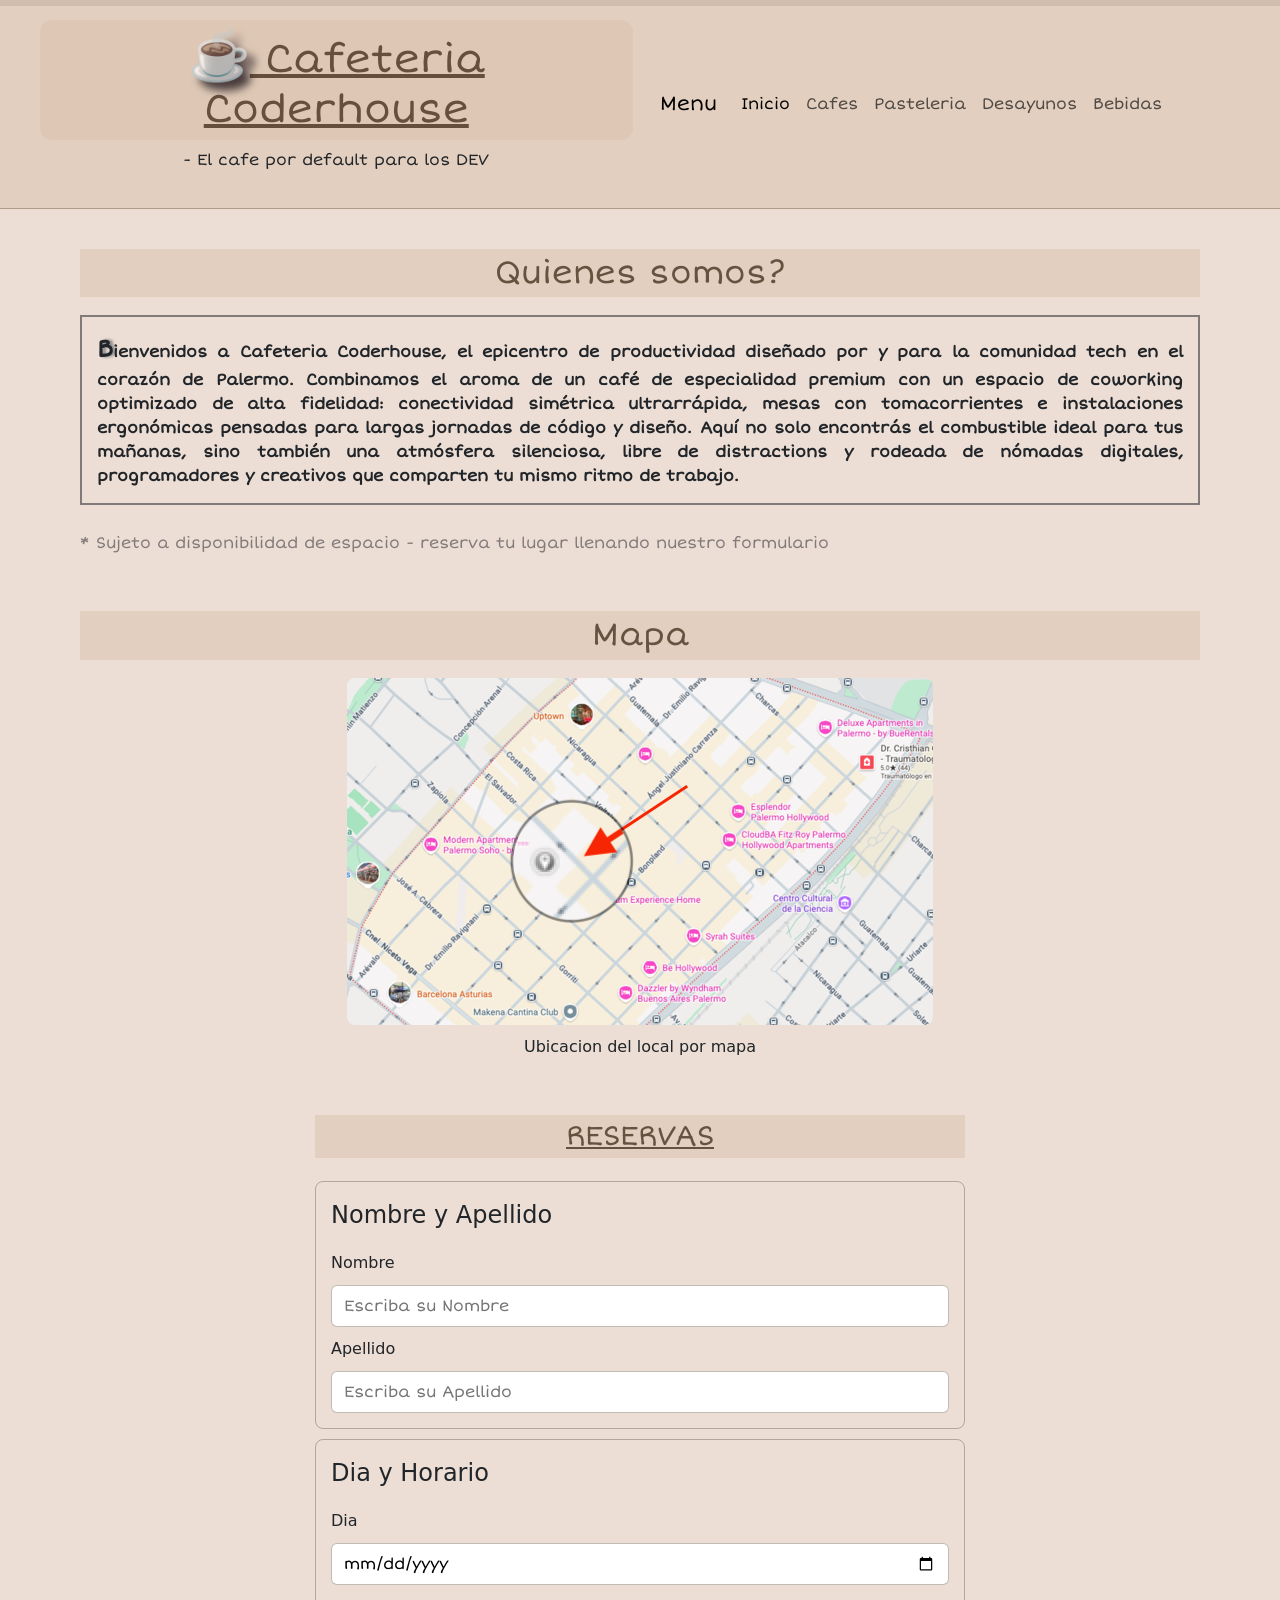
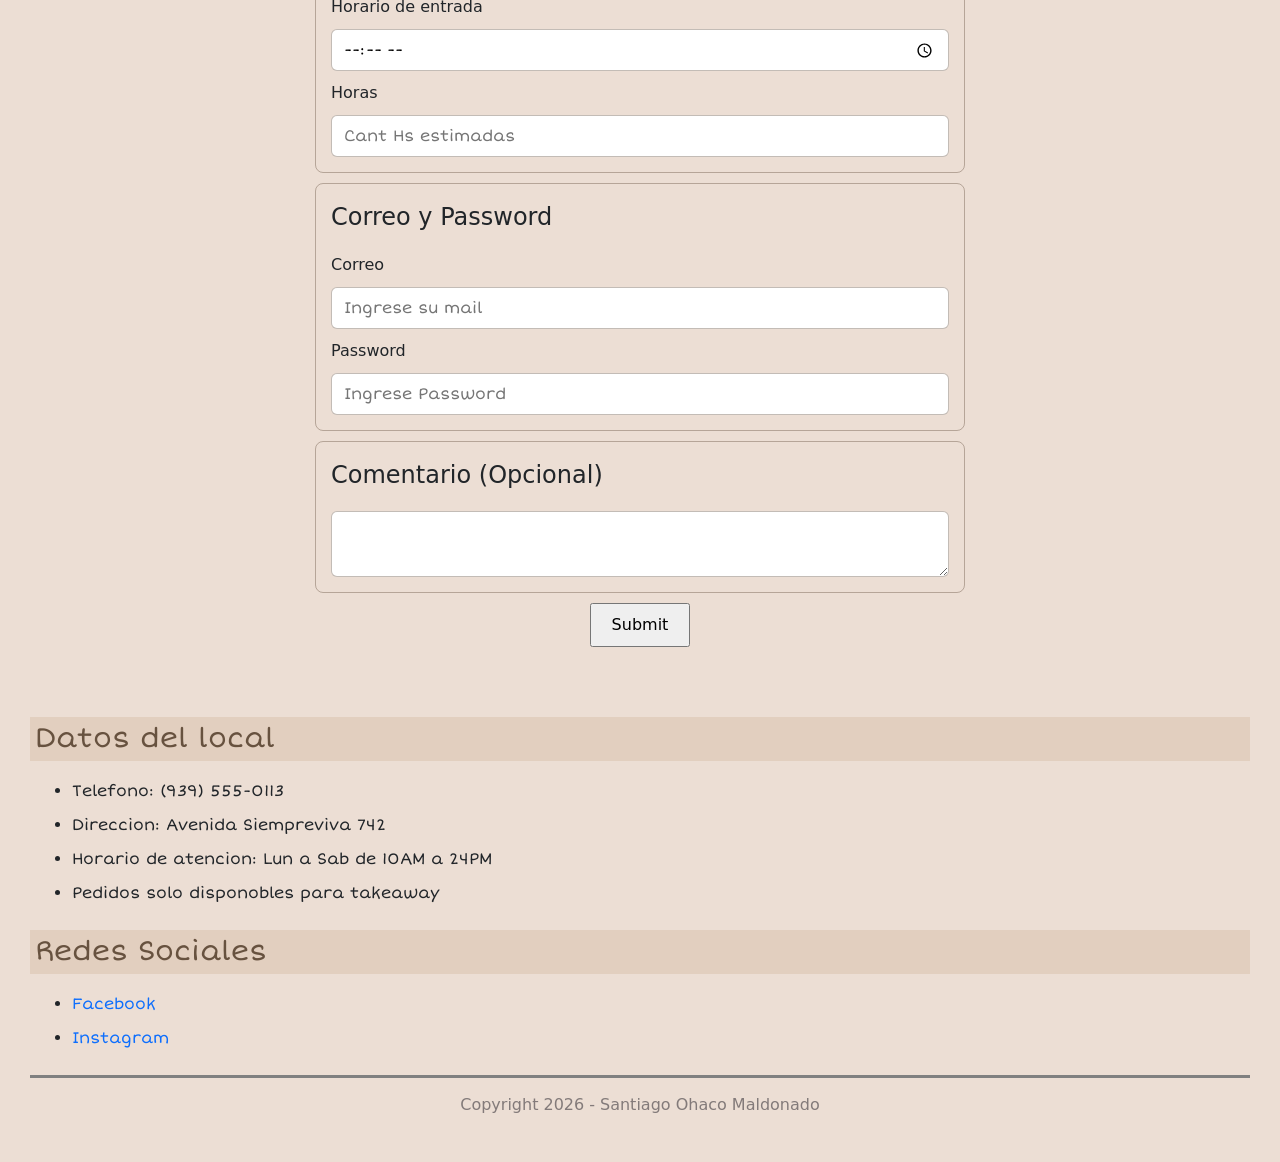
<file: index.html>
<!DOCTYPE html>
<html lang="es">

<head>
    <meta charset="UTF-8">
    <meta name="viewport" content="width=device-width, initial-scale=1.0">
    <meta name="description" content="Cafe de especialidad para clientes del mundo IT">
    <meta name="keywords" content="cafeteria, palermo, coworking, wifi, programadores, dev">
    <meta name="robots" content="index, follow">
    <meta name="author" content="Santiago Ohaco Maldonado">
    <meta name="geo.region" content="AR-C" />
    <meta name="geo.placename" content="Palermo, Buenos Aires" />
    <meta name="geo.position" content="-34.5883;-35.8341" />
    <meta name="ICBM" content="-34.5883, -35.8341" />
    <meta name="dcterms.rightsHolder" content="Cafeteria Coderhouse">
    <meta name="dcterms.date" content="2026">

    <title>Cafeteria para Programadores en Palermo | Café Coderhouse</title>
    <link rel="preconnect" href="https://fonts.googleapis.com">
    <link rel="preconnect" href="https://fonts.gstatic.com" crossorigin>
    <link href="https://fonts.googleapis.com/css2?family=Short+Stack&display=swap" rel="stylesheet">
    <link href="https://cdn.jsdelivr.net/npm/bootstrap@5.3.8/dist/css/bootstrap.min.css" rel="stylesheet"
        integrity="sha384-sRIl4kxILFvY47J16cr9ZwB07vP4J8+LH7qKQnuqkuIAvNWLzeN8tE5YBujZqJLB" crossorigin="anonymous">
    <link rel="stylesheet" href="https://cdnjs.cloudflare.com/ajax/libs/animate.css/4.1.1/animate.min.css" />
    <link rel="stylesheet" href="./styles/styles.css">
</head>

<body class="pagina-inicio">

    <div class="progress-bar-container">
        <div class="progress-bar"></div>
    </div>

    <header>
        <div class="tituloheader">
            <h1 class="animate__animated animate__rubberBand"> Cafeteria Coderhouse </h1>
            <p> - El cafe por default para los DEV </p>
        </div>
        <nav class="navbar navbar-expand-lg listadopaginas w-100 p-0">
            <div class="container-fluid">
                <a class="navbar-brand" href="#">Menu</a>
                <button class="navbar-toggler" type="button" data-bs-toggle="collapse"
                    data-bs-target="#navbarNavAltMarkup" aria-controls="navbarNavAltMarkup" aria-expanded="false"
                    aria-label="Toggle navigation">
                    <span class="navbar-toggler-icon"></span>
                </button>
                <div class="collapse navbar-collapse" id="navbarNavAltMarkup">
                    <div class="navbar-nav">
                        <a class="nav-link active" aria-current="page" href="#">Inicio</a>
                        <a class="nav-link" href="pages/cafes.html">Cafes</a>
                        <a class="nav-link" href="pages/pasteleria.html">Pasteleria</a>
                        <a class="nav-link" href="pages/desayunos-completos.html">Desayunos</a>
                        <a class="nav-link" href="pages/bebidas.html">Bebidas</a>
                    </div>
                </div>
            </div>
        </nav>
    </header>

    <main>
        <div class="quienessomos">
            <section>
                <h2>Quienes somos?</h2>
                <article>
                    <p>Bienvenidos a Cafeteria Coderhouse, el epicentro de productividad diseñado por y para la comunidad tech en el corazón de Palermo. Combinamos el aroma de un café de especialidad premium con un espacio de coworking optimizado de alta fidelidad: conectividad simétrica ultrarrápida, mesas con tomacorrientes e instalaciones ergonómicas pensadas para largas jornadas de código y diseño. Aquí no solo encontrás el combustible ideal para tus mañanas, sino también una atmósfera silenciosa, libre de distractions y rodeada de nómadas digitales, programadores y creativos que comparten tu mismo ritmo de trabajo.</p>
                </article>
                <p><span>* Sujeto a disponibilidad de espacio - reserva tu lugar llenando nuestro formulario</span></p>
            </section>
        </div>

        <div class="mapa">
            <section>
                <article>
                    <h2>Mapa</h2>
                    <figure>
                        <img src="image/mapa.png" alt="Mapa que muestra la ubicacion de nuestro local">
                        <figcaption>Ubicacion del local por mapa</figcaption>
                    </figure>
                </article>
            </section>
        </div>
        <div class="form">
            <section>
                <h3 class="reservas">RESERVAS</h3>
                <form>
                    <div style="width: 100% !important;">
                        <fieldset>
                            <legend>Nombre y Apellido</legend>
                            <label for="form_name">Nombre</label>
                            <input type="text" id="form_name" placeholder="Escriba su Nombre" required>
                            <label for="form_apellido">Apellido</label>
                            <input type="text" id="form_apellido" placeholder="Escriba su Apellido" required>
                        </fieldset>
                        <fieldset>
                            <legend>Dia y Horario</legend>
                            <label for="form_dia">Dia</label>
                            <input type="date" id="form_dia" required>
                            <label for="form_entrada">Horario de entrada</label>
                            <input type="time" id="form_entrada" required>
                            <label for="Form_horas">Horas</label>
                            <input type="number" id="Form_horas" placeholder="Cant Hs estimadas" required>
                        </fieldset>
                        <fieldset>
                            <legend>Correo y Password</legend>
                            <label for="form_correo">Correo</label>
                            <input type="email" id="form_correo" placeholder="Ingrese su mail" required>
                            <label for="form_password">Password</label>
                            <input type="password" id="form_password" placeholder="Ingrese Password" required>
                        </fieldset>
                        <fieldset>
                            <legend>Comentario (Opcional)</legend>
                            <textarea name="" id=""></textarea>
                        </fieldset>
                        <input type="submit">
                    </div>
                </form>
            </section>
        </div>
    </main>

    <footer>
        <div>

            <div class="contenedor-datoslocal">
                <h3>Datos del local</h3>
                <ul>
                    <li>Telefono: (939) 555-0113</li>
                    <li>Direccion: Avenida Siempreviva 742</li>
                    <li>Horario de atencion: Lun a Sab de 10AM a 24PM</li>
                    <li>Pedidos solo disponobles para takeaway</li>
                </ul>
            </div>
            <div class="contenedor-redessociales">
                <h3>Redes Sociales</h3>
                <ul>
                    <li><a href="https://www.facebook.com" target="_blank">Facebook</a></li>
                    <li><a href="https://www.instagram.com" target="_blank">Instagram</a></li>
                </ul>
            </div>
            <div class="copyright">
                <span>Copyright 2026</span>
                <span class="separador"> - </span>
                <span>Santiago Ohaco Maldonado</span>
            </div>
        </div>
    </footer>
    <script src="https://cdn.jsdelivr.net/npm/bootstrap@5.3.8/dist/js/bootstrap.bundle.min.js"
        integrity="sha384-FKyoEForCGlyvwx9Hj09JcYn3nv7wiPVlz7YYwJrWVcXK/BmnVDxM+D2scQbITxI"
        crossorigin="anonymous"></script>
</body>

</html>
</file>
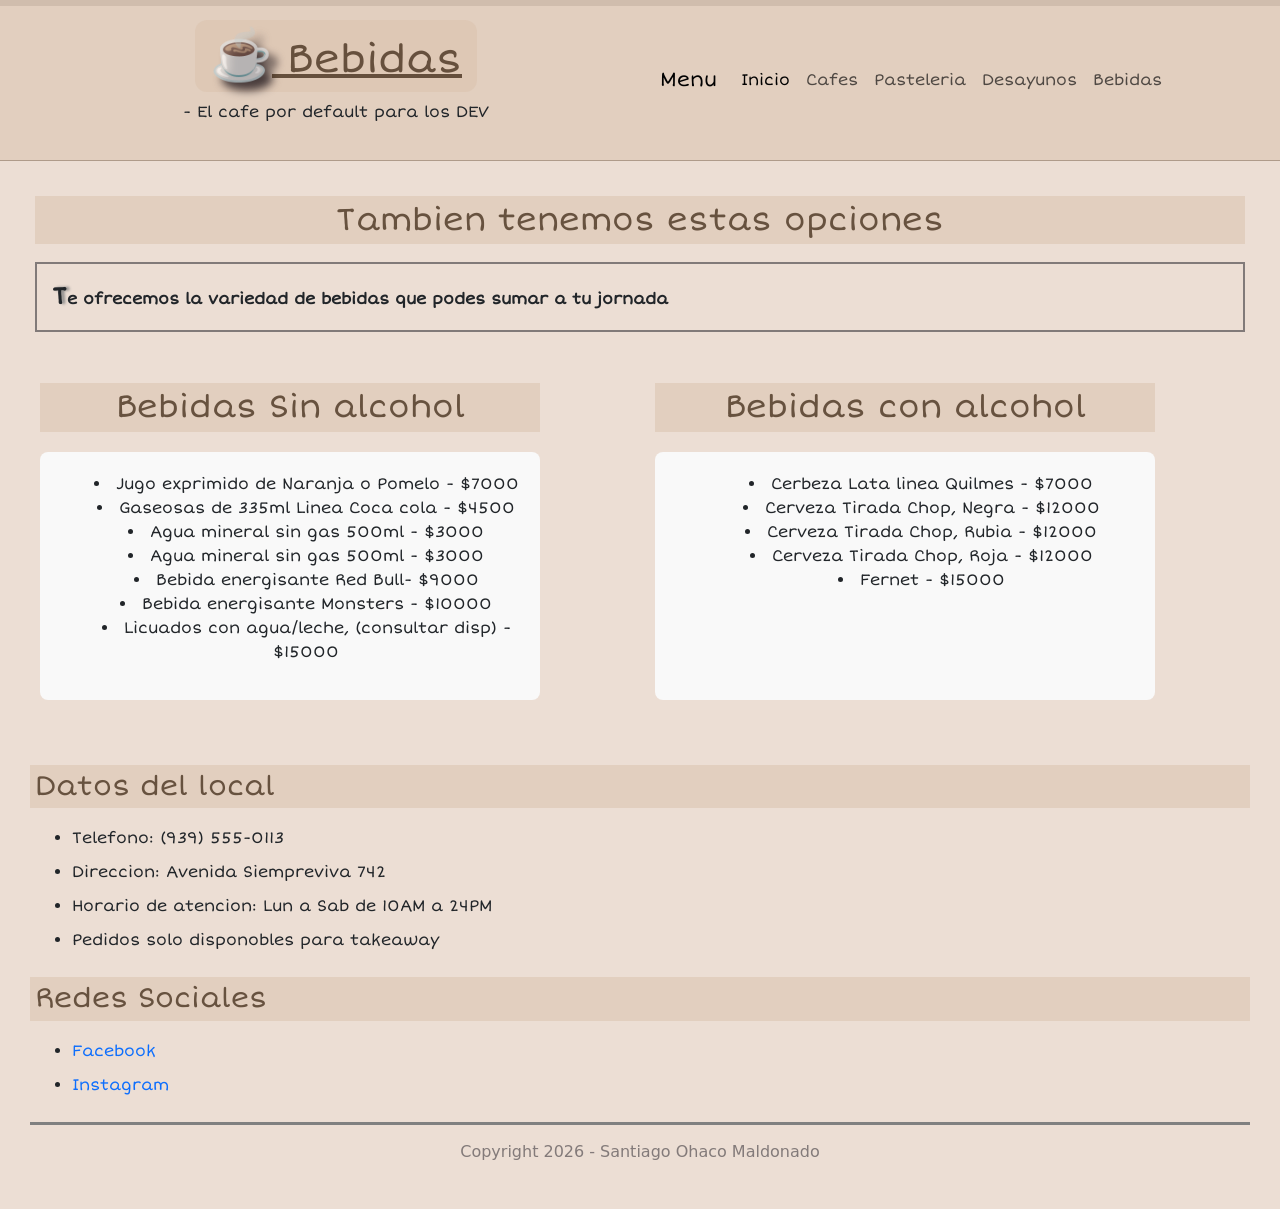
<file: pages/bebidas.html>
<!DOCTYPE html>
<html lang="es">

<head>
    <meta charset="UTF-8">
    <meta name="viewport" content="width=device-width, initial-scale=1.0">
    <meta name="description" content="Menu de las mejor variedad de Cafes que podes encontrar">
    <meta name="keywords" content="cafeteria, palermo, coworking, wifi, programadores, dev">
    <meta name="robots" content="index, follow">
    <meta name="author" content="Santiago Ohaco Maldonado">
    <meta name="geo.region" content="AR-C" />
    <meta name="geo.placename" content="Palermo, Buenos Aires" />
    <meta name="geo.position" content="-34.5883;-35.8341" />
    <meta name="ICBM" content="-34.5883, -35.8341" />
    <meta name="dcterms.rightsHolder" content="Cafeteria Coderhouse">
    <meta name="dcterms.date" content="2026">

    <title>Mas bebidas para Programadores en Palermo | Café Coderhouse</title>
    <link rel="preconnect" href="https://fonts.googleapis.com">
    <link rel="preconnect" href="https://fonts.gstatic.com" crossorigin>
    <link href="https://fonts.googleapis.com/css2?family=Short+Stack&display=swap" rel="stylesheet">
    <link href="https://cdn.jsdelivr.net/npm/bootstrap@5.3.8/dist/css/bootstrap.min.css" rel="stylesheet"
        integrity="sha384-sRIl4kxILFvY47J16cr9ZwB07vP4J8+LH7qKQnuqkuIAvNWLzeN8tE5YBujZqJLB" crossorigin="anonymous">
    <link rel="stylesheet" href="https://cdnjs.cloudflare.com/ajax/libs/animate.css/4.1.1/animate.min.css" />
    <link rel="stylesheet" href="../styles/styles.css">
</head>

<body>
    <div class="progress-bar-container">
        <div class="progress-bar"></div>
    </div>
    <header>
        <div class="tituloheader">
            <h1 class="animate__animated animate__rubberBand"> Bebidas </h1>
            <p> - El cafe por default para los DEV </p>
        </div>
        <nav class="navbar navbar-expand-lg listadopaginas w-100 p-0">
            <div class="container-fluid">
                <a class="navbar-brand" href="#">Menu</a>
                <button class="navbar-toggler" type="button" data-bs-toggle="collapse"
                    data-bs-target="#navbarNavAltMarkup" aria-controls="navbarNavAltMarkup" aria-expanded="false"
                    aria-label="Toggle navigation">
                    <span class="navbar-toggler-icon"></span>
                </button>
                <div class="collapse navbar-collapse" id="navbarNavAltMarkup">
                    <div class="navbar-nav">
                        <a class="nav-link active" aria-current="page" href="../index.html">Inicio</a>
                        <a class="nav-link" href="cafes.html">Cafes</a>
                        <a class="nav-link" href="pasteleria.html">Pasteleria</a>
                        <a class="nav-link" href="desayunos-completos.html">Desayunos</a>
                        <a class="nav-link" href="#">Bebidas</a>
                    </div>
                </div>
            </div>
        </nav>

    </header>

    <main>
        <div class="quienessomos">
            <section>
                <H2>Tambien tenemos estas opciones</H2>
                <article>
                    <p>Te ofrecemos la variedad de bebidas que podes sumar a tu jornada</p>
                </article>
            </section>
        </div>

        <div class="bebidas-grid d-flex flex-wrap align-items-stretch justify-content-center gap-4">
            <div class="bebidas d-flex flex-column" style="flex: 1; min-width: 300px; max-width: 500px;">
                <h2>Bebidas Sin alcohol</h2>
                <section class="d-flex flex-column flex-grow-1 p-0">
                    <article class="flex-grow-1 d-flex flex-column">
                        <ul class="descripcion-bebidas flex-grow-1">
                            <li>Jugo exprimido de Naranja o Pomelo - $7000</li>
                            <li>Gaseosas de 335ml Linea Coca cola - $4500</li>
                            <li>Agua mineral sin gas 500ml - $3000</li>
                            <li>Agua mineral sin gas 500ml - $3000</li>
                            <li>Bebida energisante Red Bull- $9000</li>
                            <li>Bebida energisante Monsters - $10000</li>
                            <li>Licuados con agua/leche, (consultar disp) - $15000</li>
                        </ul>
                    </article>
                </section>
            </div>

            <div class="bebidas d-flex flex-column" style="flex: 1; min-width: 300px; max-width: 500px;">
                <h2>Bebidas con alcohol</h2>
                <section class="d-flex flex-column flex-grow-1 p-0">
                    <article class="flex-grow-1 d-flex flex-column">
                        <ul class="descripcion-bebidas flex-grow-1">
                            <li>Cerbeza Lata linea Quilmes - $7000</li>
                            <li>Cerveza Tirada Chop, Negra - $12000</li>
                            <li>Cerveza Tirada Chop, Rubia - $12000</li>
                            <li>Cerveza Tirada Chop, Roja - $12000</li>
                            <li>Fernet - $15000</li>
                        </ul>
                    </article>
                </section>
            </div>

        </div>

    </main>

    <footer>
        <div>
            <div class="contenedor-datoslocal">
                <h3>Datos del local</h3>
                <ul>
                    <li>Telefono: (939) 555-0113</li>
                    <li>Direccion: Avenida Siempreviva 742</li>
                    <li>Horario de atencion: Lun a Sab de 10AM a 24PM</li>
                    <li>Pedidos solo disponobles para takeaway</li>
                </ul>
            </div>
            <div class="contenedor-redessociales">
                <h3>Redes Sociales</h3>
                <ul>
                    <li><a href="https://www.facebook.com" target="_blank">Facebook</a></li>
                    <li><a href="https://www.instagram.com" target="_blank">Instagram</a></li>
                </ul>
            </div>
            <div class="copyright">
                <span>Copyright 2026</span>
                <span class="separador"> - </span>
                <span>Santiago Ohaco Maldonado</span>
            </div>
        </div>
    </footer>

    <script src="https://cdn.jsdelivr.net/npm/bootstrap@5.3.8/dist/js/bootstrap.bundle.min.js"
        integrity="sha384-FKyoEForCGlyvwx9Hj09JcYn3nv7wiPVlz7YYwJrWVcXK/BmnVDxM+D2scQbITxI"
        crossorigin="anonymous"></script>
</body>

</html>
</file>
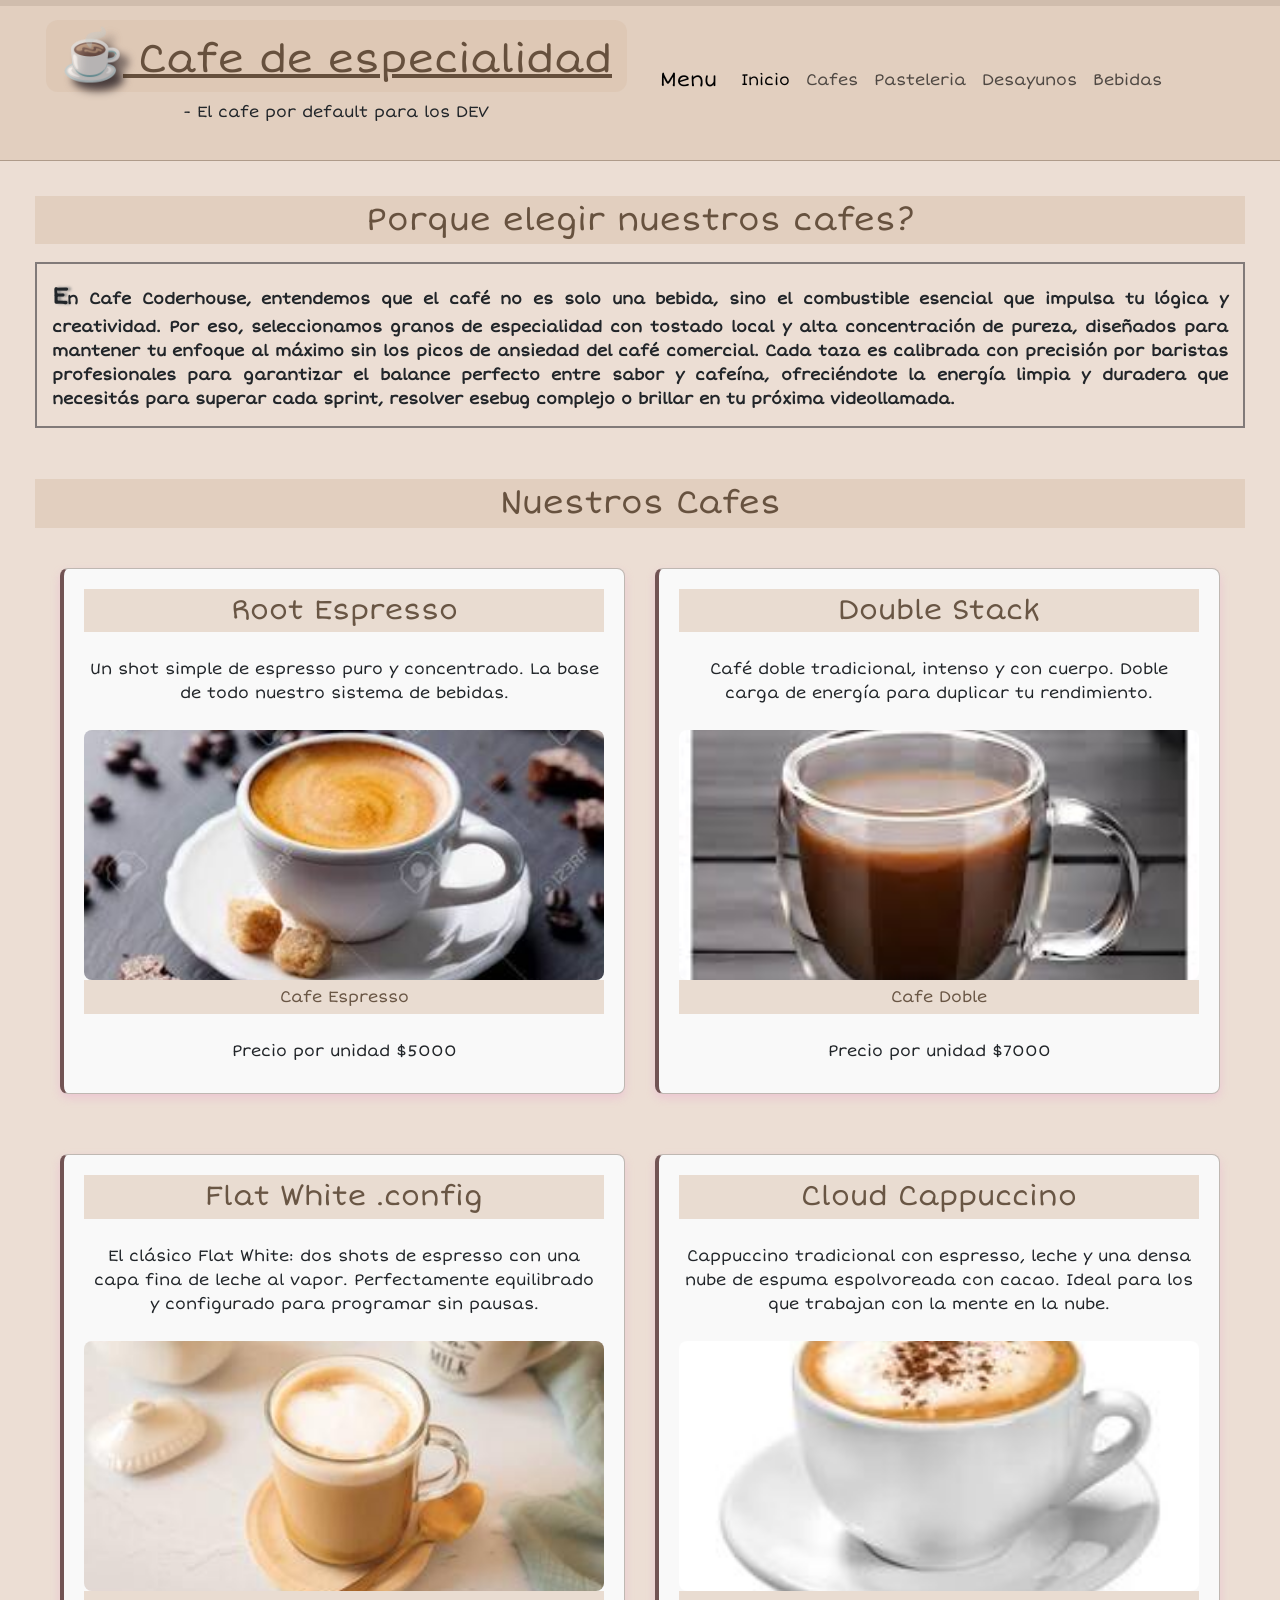
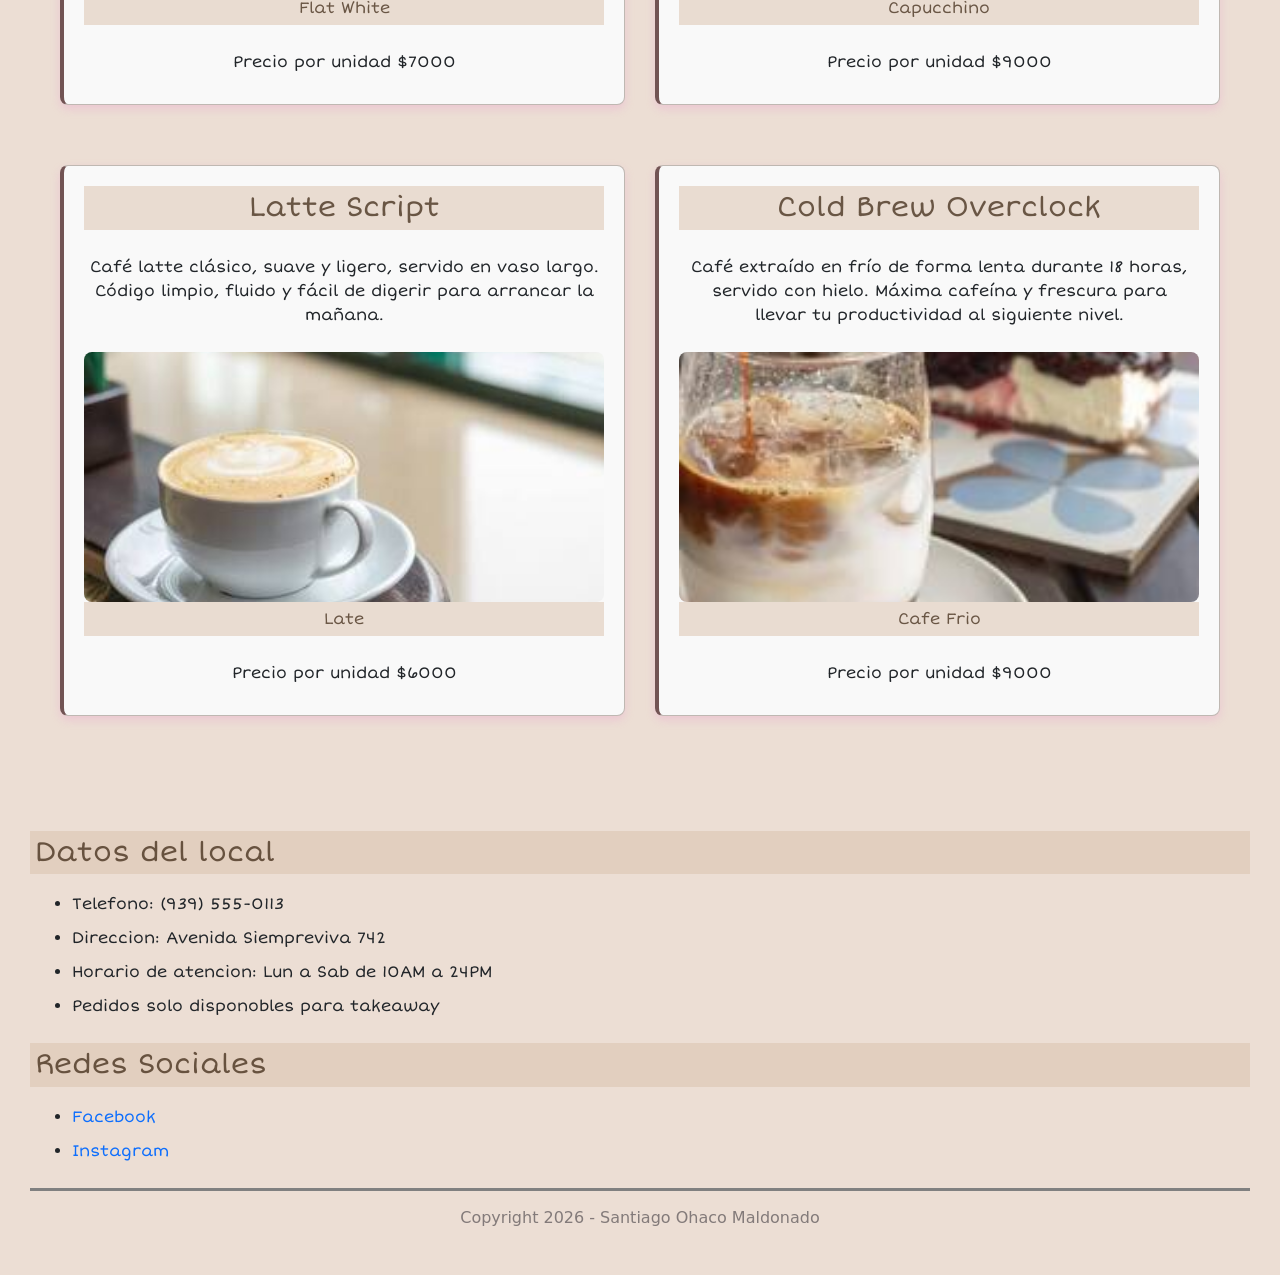
<file: pages/cafes.html>
<!DOCTYPE html>
<html lang="es">

<head>
    <meta charset="UTF-8">
    <meta name="viewport" content="width=device-width, initial-scale=1.0">
    <meta name="description" content="Menu de las mejor variedad de Cafes que podes encontrar">
    <meta name="keywords" content="cafeteria, palermo, coworking, wifi, programadores, dev">
    <meta name="robots" content="index, follow">
    <meta name="author" content="Santiago Ohaco Maldonado">
    <meta name="geo.region" content="AR-C" />
    <meta name="geo.placename" content="Palermo, Buenos Aires" />
    <meta name="geo.position" content="-34.5883;-35.8341" />
    <meta name="ICBM" content="-34.5883, -35.8341" />
    <meta name="dcterms.rightsHolder" content="Cafeteria Coderhouse">
    <meta name="dcterms.date" content="2026">

    <title>Cafés de Especialidad para Programadores en Palermo | Café Coderhouse</title>
    <link rel="preconnect" href="https://fonts.googleapis.com">
    <link rel="preconnect" href="https://fonts.gstatic.com" crossorigin>
    <link href="https://fonts.googleapis.com/css2?family=Short+Stack&display=swap" rel="stylesheet">
    <link href="https://cdn.jsdelivr.net/npm/bootstrap@5.3.8/dist/css/bootstrap.min.css" rel="stylesheet"
        integrity="sha384-sRIl4kxILFvY47J16cr9ZwB07vP4J8+LH7qKQnuqkuIAvNWLzeN8tE5YBujZqJLB" crossorigin="anonymous">
    <link rel="stylesheet" href="https://cdnjs.cloudflare.com/ajax/libs/animate.css/4.1.1/animate.min.css" />
    <link rel="stylesheet" href="../styles/styles.css">
</head>

<body class="pagina-catalogo">
    <div class="progress-bar-container">
        <div class="progress-bar"></div>
    </div>
    <header>
        <div class="tituloheader">
            <h1 class="animate__animated animate__rubberBand"> Cafe de especialidad </h1>
            <p> - El cafe por default para los DEV </p>
        </div>
        <nav class="navbar navbar-expand-lg listadopaginas w-100 p-0">
            <div class="container-fluid">
                <a class="navbar-brand" href="#">Menu</a>
                <button class="navbar-toggler" type="button" data-bs-toggle="collapse"
                    data-bs-target="#navbarNavAltMarkup" aria-controls="navbarNavAltMarkup" aria-expanded="false"
                    aria-label="Toggle navigation">
                    <span class="navbar-toggler-icon"></span>
                </button>
                <div class="collapse navbar-collapse" id="navbarNavAltMarkup">
                    <div class="navbar-nav">
                        <a class="nav-link active" aria-current="page" href="../index.html">Inicio</a>
                        <a class="nav-link" href="#">Cafes</a>
                        <a class="nav-link" href="pasteleria.html">Pasteleria</a>
                        <a class="nav-link" href="desayunos-completos.html">Desayunos</a>
                        <a class="nav-link" href="bebidas.html">Bebidas</a>
                    </div>
                </div>
            </div>
        </nav>
    </header>

    <main>
        <div class="quienessomos">
            <section>
                <h2>Porque elegir nuestros cafes?</h2>
                <article>
                    <p>En Cafe Coderhouse, entendemos que el café no es solo una bebida, sino el combustible esencial
                        que
                        impulsa tu lógica y creatividad. Por eso, seleccionamos granos de especialidad con tostado local
                        y
                        alta concentración de pureza, diseñados para mantener tu enfoque al máximo sin los picos de
                        ansiedad
                        del café comercial. Cada taza es calibrada con precisión por baristas profesionales para
                        garantizar
                        el balance perfecto entre sabor y cafeína, ofreciéndote la energía limpia y duradera que
                        necesitás
                        para superar cada sprint, resolver esebug complejo o brillar en tu próxima videollamada.</p>
                </article>
            </section>
        </div>
        <div class="cafes">
            <h2>Nuestros Cafes</h2>
            <section>
                <article class="card-producto">
                    <h3>Root Espresso</h3>
                    <p class="descripcion-cafes">Un shot simple de espresso puro y concentrado. La base de todo nuestro
                        sistema de bebidas.</p>
                    <figure>
                        <img src="../image/expresso.jpeg" alt="Foto de un cafe Espresso">
                        <figcaption class="product">Cafe Espresso</figcaption>
                    </figure>
                    <p>Precio por unidad $5000</p>
                </article>
                <article class="card-producto">
                    <h3>Double Stack</h3>
                    <p class="descripcion-cafes">Café doble tradicional, intenso y con cuerpo. Doble carga de energía
                        para duplicar tu rendimiento.</p>
                    <figure>
                        <img src="../image/cafedoble.jpeg" alt="Foto de un cafe doble tradional">
                        <figcaption class="product">Cafe Doble</figcaption>
                    </figure>
                    <p>Precio por unidad $7000</p>
                </article>
                <article class="card-producto">
                    <h3>Flat White .config</h3>
                    <p class="descripcion-cafes">El clásico Flat White: dos shots de espresso con una capa fina de leche
                        al vapor. Perfectamente equilibrado y configurado para programar sin pausas.</p>
                    <figure>
                        <img src="../image/flatwhite.jpeg" alt="Foto de un cafe con leche, con mas leche que cafe">
                        <figcaption class="product">Flat White</figcaption>
                    </figure>
                    <p>Precio por unidad $7000</p>
                </article>
                <article class="card-producto">
                    <h3>Cloud Cappuccino</h3>
                    <p class="descripcion-cafes">Cappuccino tradicional con espresso, leche y una densa nube de espuma
                        espolvoreada con cacao. Ideal para los que trabajan con la mente en la nube.</p>
                    <figure>
                        <img src="../image/cappuchino.jpeg" alt="Foto de un cafe capucchino">
                        <figcaption class="product">Capucchino</figcaption>
                    </figure>
                    <p>Precio por unidad $9000</p>
                </article>
                <article class="card-producto">
                    <h3>Latte Script</h3>
                    <p class="descripcion-cafes">Café latte clásico, suave y ligero, servido en vaso largo. Código
                        limpio, fluido y fácil de digerir para arrancar la mañana.</p>
                    <Figure>
                        <img src="../image/late.jpeg" alt="Foto de un cafe con leche comun">
                        <figcaption class="product">Late</figcaption>
                    </Figure>
                    <p>Precio por unidad $6000</p>
                </article>
                <article class="card-producto">
                    <h3>Cold Brew Overclock</h3>
                    <p class="descripcion-cafes">Café extraído en frío de forma lenta durante 18 horas, servido con
                        hielo. Máxima cafeína y frescura para llevar tu productividad al siguiente nivel.</p>
                    <figure>
                        <img src="../image/cafefrio.jpeg" alt="Foto de un cafe frio">
                        <figcaption class="product">Cafe Frio</figcaption>
                    </figure>
                    <p>Precio por unidad $9000</p>
                </article>
            </section>
        </div>
    </main>
    <footer>
        <div>
            <div class="contenedor-datoslocal">
                <h3>Datos del local</h3>
                <ul>
                    <li>Telefono: (939) 555-0113</li>
                    <li>Direccion: Avenida Siempreviva 742</li>
                    <li>Horario de atencion: Lun a Sab de 10AM a 24PM</li>
                    <li>Pedidos solo disponobles para takeaway</li>
                </ul>
            </div>
            <div class="contenedor-redessociales">
                <h3>Redes Sociales</h3>
                <ul>
                    <li><a href="https://www.facebook.com" target="_blank">Facebook</a></li>
                    <li><a href="https://www.instagram.com" target="_blank">Instagram</a></li>
                </ul>
            </div>
            <div class="copyright">
                <span>Copyright 2026</span>
                <span class="separador"> - </span>
                <span>Santiago Ohaco Maldonado</span>
            </div>
        </div>
    </footer>
    <script src="https://cdn.jsdelivr.net/npm/bootstrap@5.3.8/dist/js/bootstrap.bundle.min.js"
        integrity="sha384-FKyoEForCGlyvwx9Hj09JcYn3nv7wiPVlz7YYwJrWVcXK/BmnVDxM+D2scQbITxI"
        crossorigin="anonymous"></script>
</body>

</html>
</file>
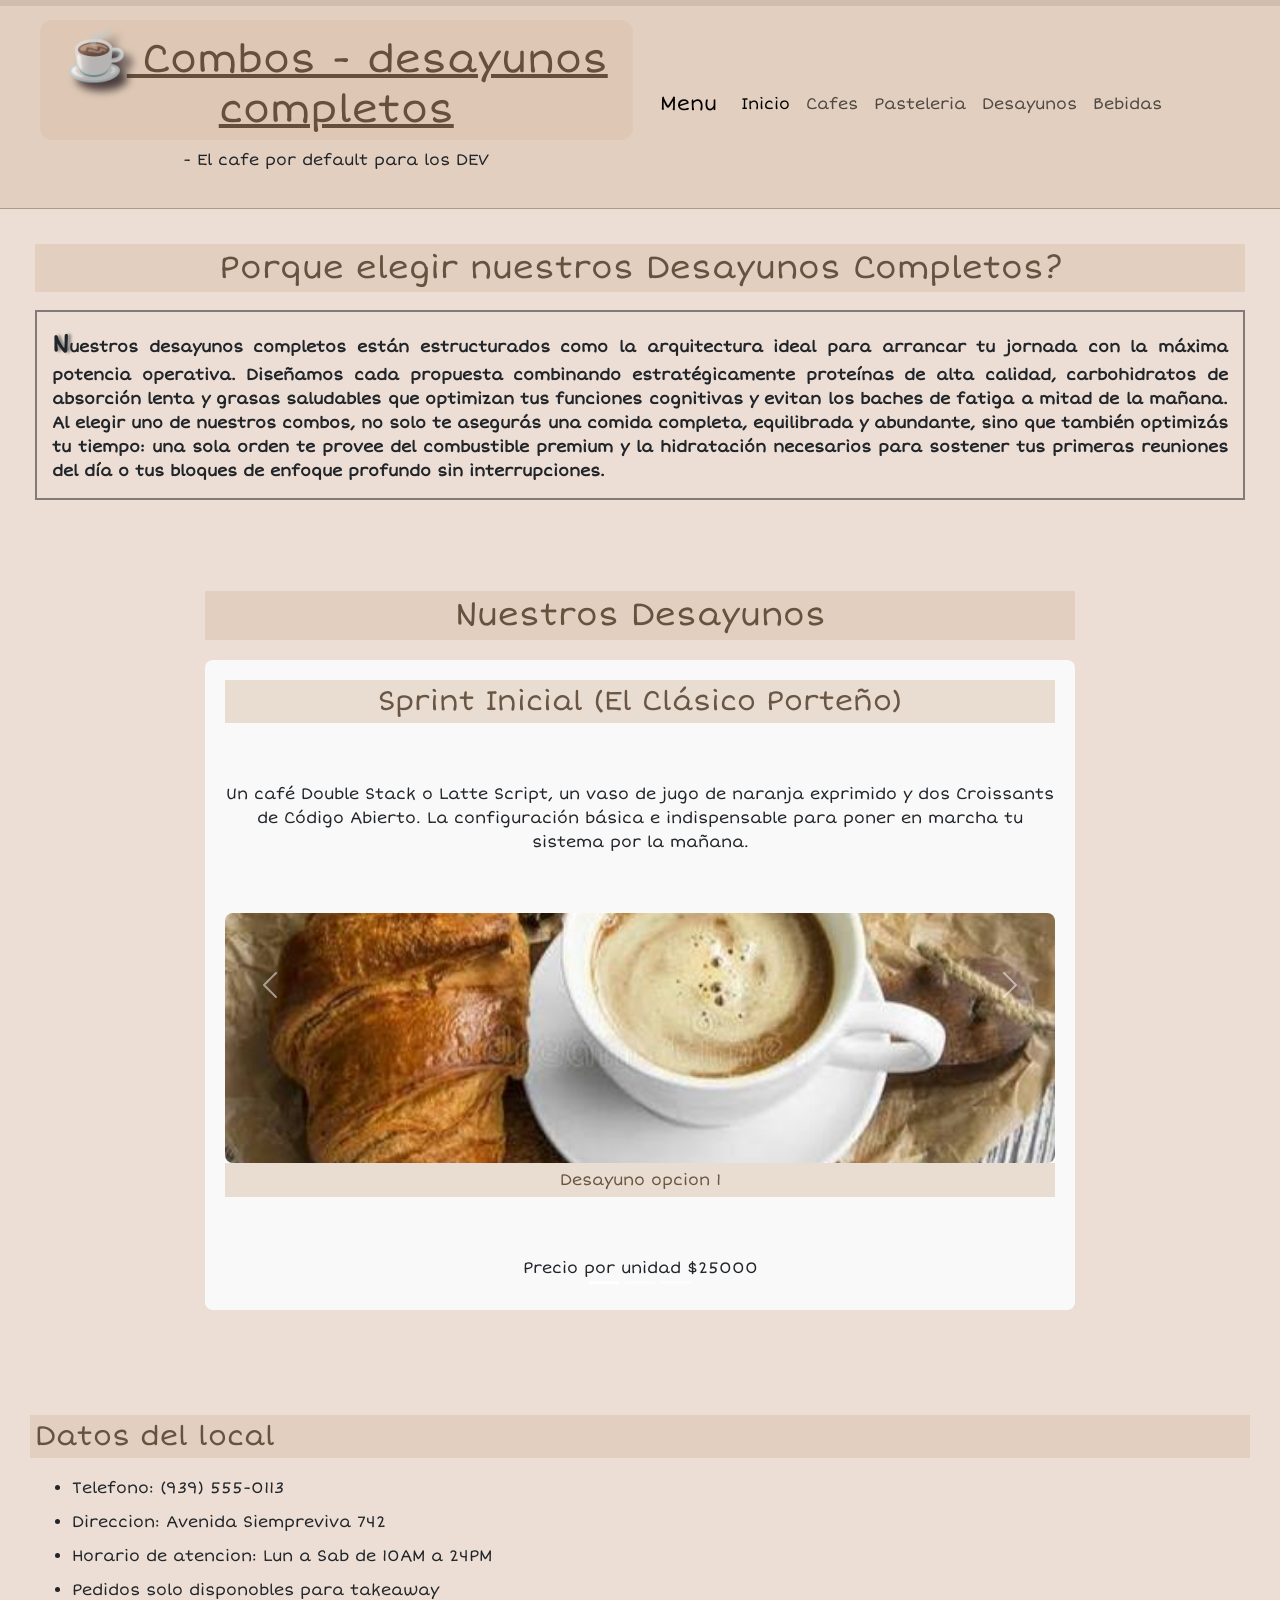
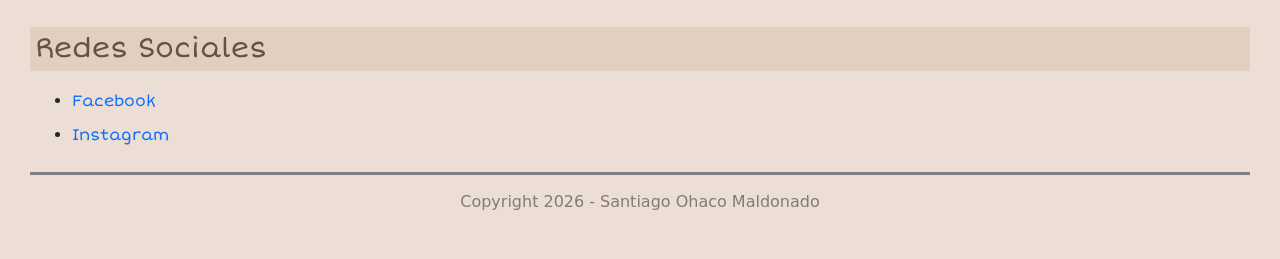
<file: pages/desayunos-completos.html>
<!DOCTYPE html>
<html lang="es">

<head>
    <meta charset="UTF-8">
    <meta name="viewport" content="width=device-width, initial-scale=1.0">
    <meta name="description" content="Menu de las mejor variedad de Cafes que podes encontrar">
    <meta name="keywords" content="cafeteria, palermo, coworking, wifi, programadores, dev">
    <meta name="robots" content="index, follow">
    <meta name="author" content="Santiago Ohaco Maldonado">
    <meta name="geo.region" content="AR-C" />
    <meta name="geo.placename" content="Palermo, Buenos Aires" />
    <meta name="geo.position" content="-34.5883;-35.8341" />
    <meta name="ICBM" content="-34.5883, -35.8341" />
    <meta name="dcterms.rightsHolder" content="Cafeteria Coderhouse">
    <meta name="dcterms.date" content="2026">

    <title>Desayunos para Programadores en Palermo | Café Coderhouse</title>
    <link rel="preconnect" href="https://fonts.googleapis.com">
    <link rel="preconnect" href="https://fonts.gstatic.com" crossorigin>
    <link href="https://fonts.googleapis.com/css2?family=Short+Stack&display=swap" rel="stylesheet">
    <link href="https://cdn.jsdelivr.net/npm/bootstrap@5.3.8/dist/css/bootstrap.min.css" rel="stylesheet"
        integrity="sha384-sRIl4kxILFvY47J16cr9ZwB07vP4J8+LH7qKQnuqkuIAvNWLzeN8tE5YBujZqJLB" crossorigin="anonymous">
    <link rel="stylesheet" href="https://cdnjs.cloudflare.com/ajax/libs/animate.css/4.1.1/animate.min.css" />
    <link rel="stylesheet" href="../styles/styles.css">
</head>

<body>
    <div class="progress-bar-container">
        <div class="progress-bar"></div>
    </div>
    <header>
        <div class="tituloheader">
            <h1 class="animate__animated animate__rubberBand"> Combos - desayunos completos </h1>
            <p> - El cafe por default para los DEV </p>
        </div>
        <nav class="navbar navbar-expand-lg listadopaginas w-100 p-0">
            <div class="container-fluid">
                <a class="navbar-brand" href="#">Menu</a>
                <button class="navbar-toggler" type="button" data-bs-toggle="collapse"
                    data-bs-target="#navbarNavAltMarkup" aria-controls="navbarNavAltMarkup" aria-expanded="false"
                    aria-label="Toggle navigation">
                    <span class="navbar-toggler-icon"></span>
                </button>
                <div class="collapse navbar-collapse" id="navbarNavAltMarkup">
                    <div class="navbar-nav">
                        <a class="nav-link active" aria-current="page" href="../index.html">Inicio</a>
                        <a class="nav-link" href="cafes.html">Cafes</a>
                        <a class="nav-link" href="pasteleria.html">Pasteleria</a>
                        <a class="nav-link" href="#">Desayunos</a>
                        <a class="nav-link" href="bebidas.html">Bebidas</a>
                    </div>
                </div>
            </div>
        </nav>
    </header>

    <main>
        <div class="quienessomos">
            <section>
                <h2>Porque elegir nuestros Desayunos Completos?</h2>
                <article>
                    <p>Nuestros desayunos completos están estructurados como la arquitectura ideal para arrancar tu
                        jornada
                        con la máxima potencia operativa. Diseñamos cada propuesta combinando estratégicamente proteínas
                        de
                        alta calidad, carbohidratos de absorción lenta y grasas saludables que optimizan tus funciones
                        cognitivas y evitan los baches de fatiga a mitad de la mañana. Al elegir uno de nuestros combos,
                        no
                        solo te asegurás una comida completa, equilibrada y abundante, sino que también optimizás tu
                        tiempo:
                        una sola orden te provee del combustible premium y la hidratación necesarios para sostener tus
                        primeras reuniones del día o tus bloques de enfoque profundo sin interrupciones.</p>
                </article>
            </section>
        </div>

        <div class="desayunos-carousel-container">
            <h2>Nuestros Desayunos</h2>
            <div id="carouselExampleIndicators" class="carousel slide">
                <div class="carousel-indicators">
                    <button type="button" data-bs-target="#carouselExampleIndicators" data-bs-slide-to="0"
                        class="active" aria-current="true" aria-label="Slide 1"></button>
                    <button type="button" data-bs-target="#carouselExampleIndicators" data-bs-slide-to="1"
                        aria-label="Slide 2"></button>
                    <button type="button" data-bs-target="#carouselExampleIndicators" data-bs-slide-to="2"
                        aria-label="Slide 3"></button>
                </div>
                <div class="carousel-inner">
                    <div class="carousel-item active">
                        <article>
                            <h3>Sprint Inicial (El Clásico Porteño)</h3>
                            <p class="descripcion-desayunos">Un café Double Stack o Latte Script, un vaso de jugo de
                                naranja exprimido y dos Croissants de Código Abierto. La configuración básica e
                                indispensable para poner en marcha tu sistema por la mañana.</p>
                            <figure>
                                <img src="../image/desayuno1.jpeg" alt="Desayuno opcion 1">
                                <figcaption class="product">Desayuno opcion 1 </figcaption>
                            </figure>
                            <p>Precio por unidad $25000</p>
                        </article>
                    </div>
                    <div class="carousel-item">
                        <article>
                            <h3>Combo Full-Stack (El Más Completo)</h3>
                            <p class="descripcion-desayunos">Un café Flat White.config, un Avocado Toast.env con huevo
                                poche, un bowl pequeño de yogur natural con granola y frutas de estación, más un shot de
                                jugo verde antioxidante. El ecosistema completo de nutrientes para programadores que
                                enfrentan jornadas intensas de desarrollo.</p>
                            <figure>
                                <img src="../image/desayuno2.jpeg" alt="Desayuno opcion 2e">
                                <figcaption class="product">Desayuno opcion 2</figcaption>
                            </figure>
                            <p>Precio por unidad $30000</p>
                        </article>
                    </div>
                    <div class="carousel-item">
                        <article>
                            <h3>Overclock Boost (Para Largas Jornadas)</h3>
                            <p class="descripcion-desayunos">Un Cold Brew Overclock, un sándwich de jamón crudo, rúcula
                                y queso brie en pan de masa madre, acompañado de un Debug Brownie. Una descarga de
                                cafeína y calorías de alta calidad para hackear el cansancio cuando se acerca la hora de
                                entrega (deadline).</p>
                            <figure>
                                <img src="../image/desayuno3.jpeg" alt="Desayuno opcion 3">
                                <figcaption class="product">Desayuno opcion 3</figcaption>
                            </figure>
                            <p>Precio por unidad $35000</p>
                        </article>
                    </div>
                </div>
                <button class="carousel-control-prev" type="button" data-bs-target="#carouselExampleIndicators"
                    data-bs-slide="prev">
                    <span class="carousel-control-prev-icon" aria-hidden="true"></span>
                    <span class="visually-hidden">Previous</span>
                </button>
                <button class="carousel-control-next" type="button" data-bs-target="#carouselExampleIndicators"
                    data-bs-slide="next">
                    <span class="carousel-control-next-icon" aria-hidden="true"></span>
                    <span class="visually-hidden">Next</span>
                </button>
            </div>
        </div>

    </main>

    <footer>
        <div>
            <div class="contenedor-datoslocal">
                <h3>Datos del local</h3>
                <ul>
                    <li>Telefono: (939) 555-0113</li>
                    <li>Direccion: Avenida Siempreviva 742</li>
                    <li>Horario de atencion: Lun a Sab de 10AM a 24PM</li>
                    <li>Pedidos solo disponobles para takeaway</li>
                </ul>
            </div>
            <div class="contenedor-redessociales">
                <h3>Redes Sociales</h3>
                <ul>
                    <li><a href="https://www.facebook.com" target="_blank">Facebook</a></li>
                    <li><a href="https://www.instagram.com" target="_blank">Instagram</a></li>
                </ul>
            </div>
            <div class="copyright">
                <span>Copyright 2026</span>
                <span class="separador"> - </span>
                <span>Santiago Ohaco Maldonado</span>
            </div>
        </div>
    </footer>
    <script src="https://cdn.jsdelivr.net/npm/bootstrap@5.3.8/dist/js/bootstrap.bundle.min.js"
        integrity="sha384-FKyoEForCGlyvwx9Hj09JcYn3nv7wiPVlz7YYwJrWVcXK/BmnVDxM+D2scQbITxI"
        crossorigin="anonymous"></script>
</body>

</html>
</file>
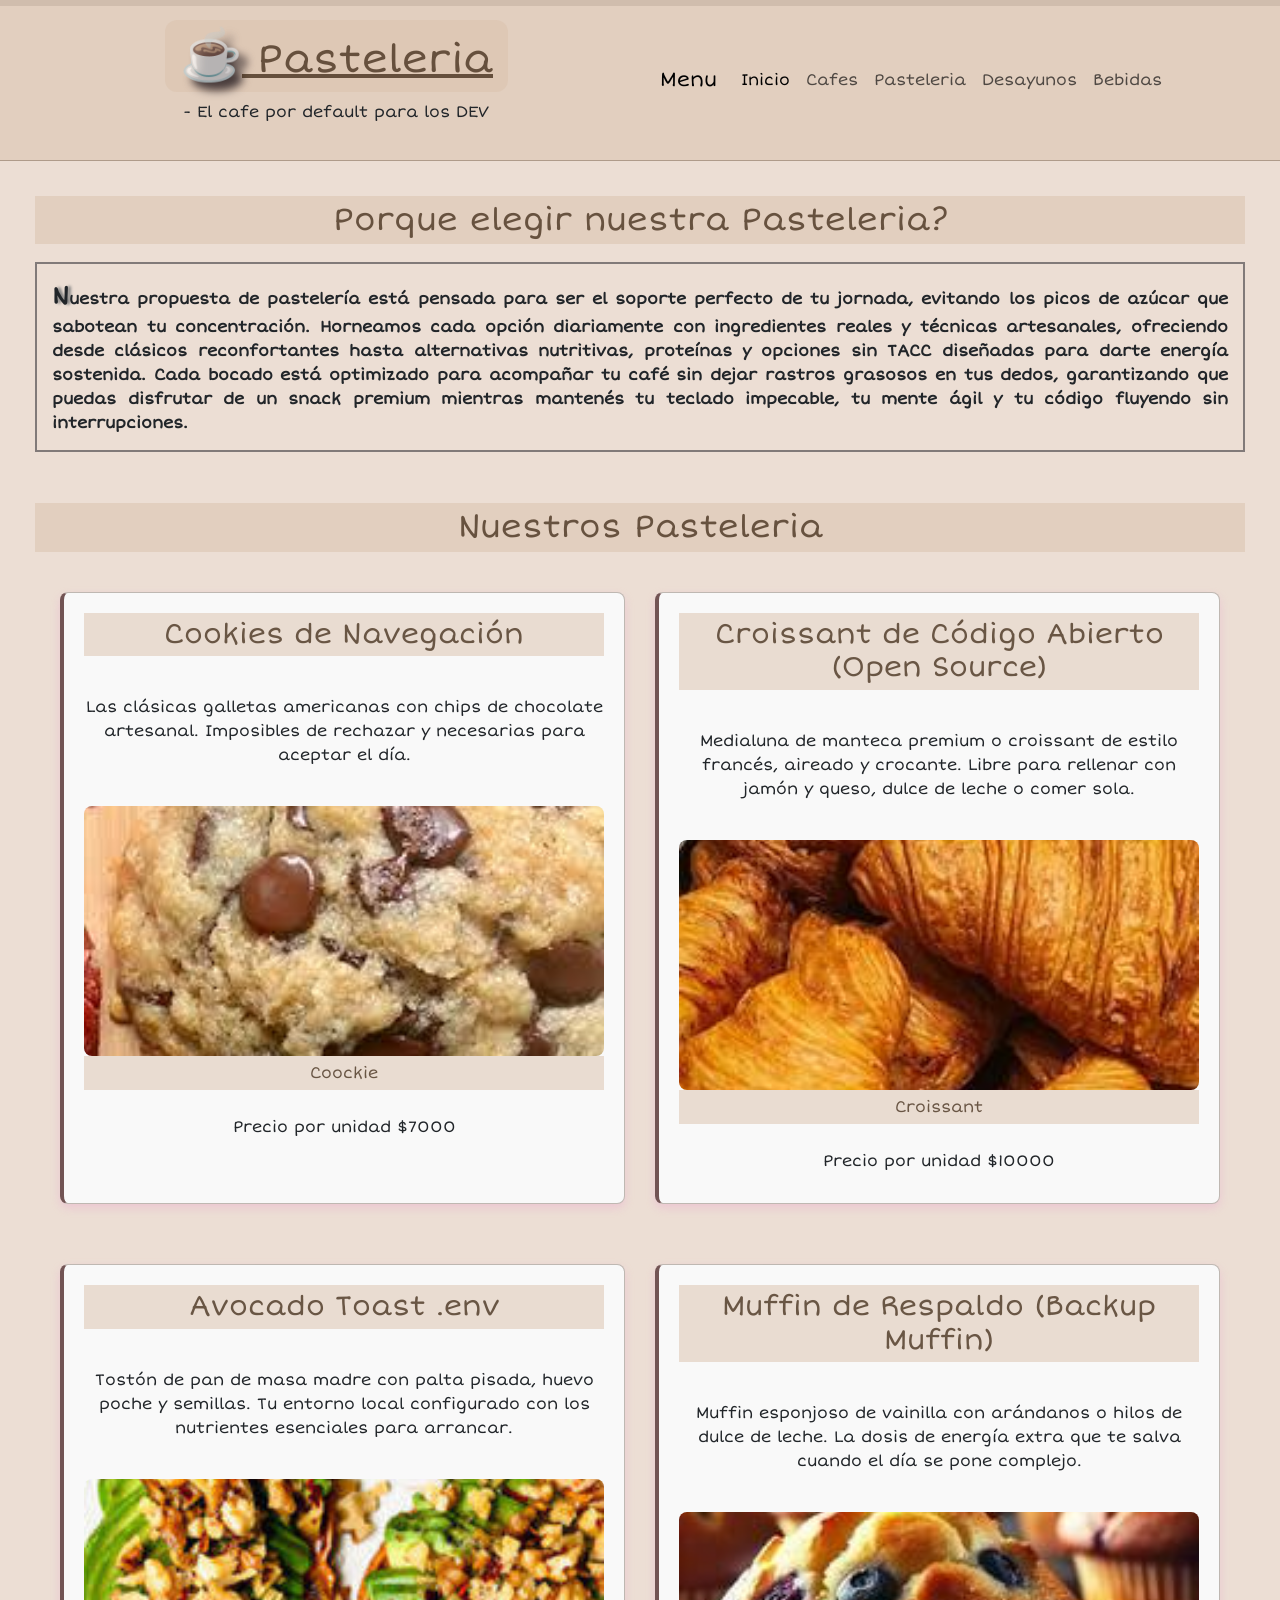
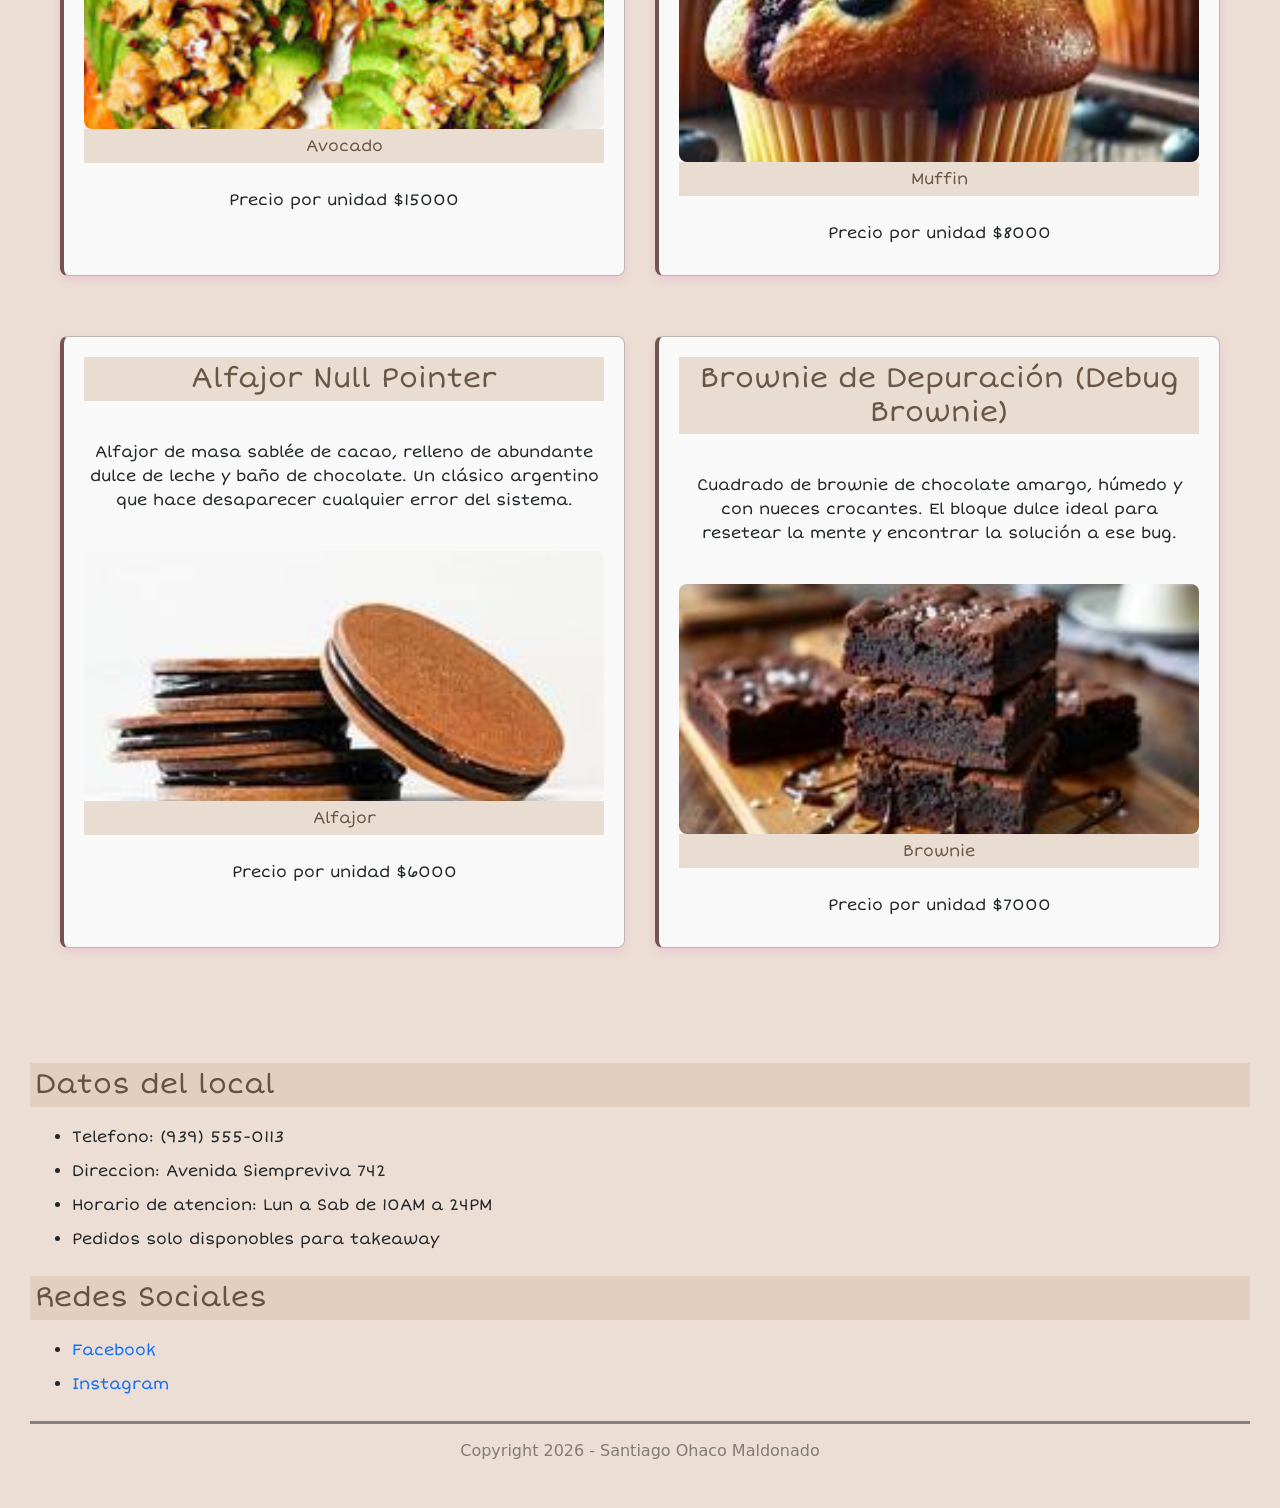
<file: pages/pasteleria.html>
<!DOCTYPE html>
<html lang="es">

<head>
    <meta charset="UTF-8">
    <meta name="viewport" content="width=device-width, initial-scale=1.0">
    <meta name="description" content="Menu de las mejor variedad de Cafes que podes encontrar">
    <meta name="keywords" content="cafeteria, palermo, coworking, wifi, programadores, dev">
    <meta name="robots" content="index, follow">
    <meta name="author" content="Santiago Ohaco Maldonado">
    <meta name="geo.region" content="AR-C" />
    <meta name="geo.placename" content="Palermo, Buenos Aires" />
    <meta name="geo.position" content="-34.5883;-35.8341" />
    <meta name="ICBM" content="-34.5883, -35.8341" />
    <meta name="dcterms.rightsHolder" content="Cafeteria Coderhouse">
    <meta name="dcterms.date" content="2026">

    <title>Pasteleria para Programadores en Palermo | Café Coderhouse</title>
    <link rel="preconnect" href="https://fonts.googleapis.com">
    <link rel="preconnect" href="https://fonts.gstatic.com" crossorigin>
    <link href="https://fonts.googleapis.com/css2?family=Short+Stack&display=swap" rel="stylesheet">
    <link href="https://cdn.jsdelivr.net/npm/bootstrap@5.3.8/dist/css/bootstrap.min.css" rel="stylesheet"
        integrity="sha384-sRIl4kxILFvY47J16cr9ZwB07vP4J8+LH7qKQnuqkuIAvNWLzeN8tE5YBujZqJLB" crossorigin="anonymous">
    <link rel="stylesheet" href="https://cdnjs.cloudflare.com/ajax/libs/animate.css/4.1.1/animate.min.css" />
    <link rel="stylesheet" href="../styles/styles.css">

</head>

<body class="pagina-catalogo">
    <div class="progress-bar-container">
        <div class="progress-bar"></div>
    </div>

    <header>
        <div class="tituloheader">
            <h1 class="animate__animated animate__rubberBand"> Pasteleria </h1>
            <p> - El cafe por default para los DEV </p>
        </div>
        <nav class="navbar navbar-expand-lg listadopaginas w-100 p-0">
            <div class="container-fluid">
                <a class="navbar-brand" href="#">Menu</a>
                <button class="navbar-toggler" type="button" data-bs-toggle="collapse"
                    data-bs-target="#navbarNavAltMarkup" aria-controls="navbarNavAltMarkup" aria-expanded="false"
                    aria-label="Toggle navigation">
                    <span class="navbar-toggler-icon"></span>
                </button>
                <div class="collapse navbar-collapse" id="navbarNavAltMarkup">
                    <div class="navbar-nav">
                        <a class="nav-link active" aria-current="page" href="../index.html">Inicio</a>
                        <a class="nav-link" href="cafes.html">Cafes</a>
                        <a class="nav-link" href="#">Pasteleria</a>
                        <a class="nav-link" href="desayunos-completos.html">Desayunos</a>
                        <a class="nav-link" href="bebidas.html">Bebidas</a>
                    </div>
                </div>
            </div>
        </nav>
    </header>

    <main>
        <div class="quienessomos">
            <section>
                <h2>Porque elegir nuestra Pasteleria?</h2>
                <article>
                    <p>Nuestra propuesta de pastelería está pensada para ser el soporte perfecto de tu jornada, evitando
                        los
                        picos de azúcar que sabotean tu concentración. Horneamos cada opción diariamente con
                        ingredientes
                        reales y técnicas artesanales, ofreciendo desde clásicos reconfortantes hasta alternativas
                        nutritivas, proteínas y opciones sin TACC diseñadas para darte energía sostenida. Cada bocado
                        está
                        optimizado para acompañar tu café sin dejar rastros grasosos en tus dedos, garantizando que
                        puedas
                        disfrutar de un snack premium mientras mantenés tu teclado impecable, tu mente ágil y tu código
                        fluyendo sin interrupciones.</p>
                </article>
            </section>
        </div>
        <div class="pasteleria">
            <h2>Nuestros Pasteleria</h2>
            <section>
                <article class="card-pasteleria">
                    <h3>Cookies de Navegación</h3>
                    <p class="descripcion-pasteleria">Las clásicas galletas americanas con chips de chocolate artesanal.
                        Imposibles de rechazar y necesarias para aceptar el día.</p>
                    <figure>
                        <img src="../image/coockie.jpeg" alt="Foto de una Cookie">
                        <figcaption class="product">Coockie</figcaption>
                    </figure>
                    <p>Precio por unidad $7000</p>
                </article>
                <article class="card-pasteleria">
                    <h3>Croissant de Código Abierto (Open Source)</h3>
                    <p class="descripcion-pasteleria">Medialuna de manteca premium o croissant de estilo francés,
                        aireado y crocante. Libre para rellenar con jamón y queso, dulce de leche o comer sola.</p>
                    <figure>
                        <img src="../image/croisantges.jpeg" alt="Foto de un Croissant">
                        <figcaption class="product">Croissant</figcaption>
                    </figure>
                    <p>Precio por unidad $10000</p>
                </article>
                <article class="card-pasteleria">
                    <h3>Avocado Toast .env</h3>
                    <p class="descripcion-pasteleria">Tostón de pan de masa madre con palta pisada, huevo poche y
                        semillas. Tu entorno local configurado con los nutrientes esenciales para arrancar.</p>
                    <figure>
                        <img src="../image/avocado.jpeg" alt="Foto de un Avocado Toast">
                        <figcaption class="product">Avocado</figcaption>
                    </figure>
                    <p>Precio por unidad $15000</p>
                </article>
                <article class="card-pasteleria">
                    <h3>Muffin de Respaldo (Backup Muffin)</h3>
                    <p class="descripcion-pasteleria">Muffin esponjoso de vainilla con arándanos o hilos de dulce de
                        leche. La dosis de energía extra que te salva cuando el día se pone complejo.</p>
                    <figure>
                        <img src="../image/muffin.jpeg" alt="Foto de un Muffin">
                        <figcaption class="product">Muffin</figcaption>
                    </figure>
                    <p>Precio por unidad $8000</p>
                </article>
                <article class="card-pasteleria">
                    <h3>Alfajor Null Pointer</h3>
                    <p class="descripcion-pasteleria">Alfajor de masa sablée de cacao, relleno de abundante dulce de
                        leche y baño de chocolate. Un clásico argentino que hace desaparecer cualquier error del
                        sistema.</p>
                    <figure>
                        <img src="../image/alfajor.jpeg" alt="Foto de un Alfajor">
                        <figcaption class="product">Alfajor</figcaption>
                    </figure>
                    <p>Precio por unidad $6000</p>
                </article>
                <article class="card-pasteleria">
                    <h3>Brownie de Depuración (Debug Brownie)</h3>
                    <p class="descripcion-pasteleria">Cuadrado de brownie de chocolate amargo, húmedo y con nueces
                        crocantes. El bloque dulce ideal para resetear la mente y encontrar la solución a ese bug.</p>
                    <figure>
                        <img src="../image/brownie.jpeg" alt="Foto de un Brownie">
                        <figcaption class="product">Brownie</figcaption>
                    </figure>
                    <p>Precio por unidad $7000</p>
                </article>
            </section>
        </div>
    </main>

    <footer>
        <div>
            <div class="contenedor-datoslocal">
                <h3>Datos del local</h3>
                <ul>
                    <li>Telefono: (939) 555-0113</li>
                    <li>Direccion: Avenida Siempreviva 742</li>
                    <li>Horario de atencion: Lun a Sab de 10AM a 24PM</li>
                    <li>Pedidos solo disponobles para takeaway</li>
                </ul>
            </div>
            <div class="contenedor-redessociales">
                <h3>Redes Sociales</h3>
                <ul>
                    <li><a href="https://www.facebook.com" target="_blank">Facebook</a></li>
                    <li><a href="https://www.instagram.com" target="_blank">Instagram</a></li>
                </ul>
            </div>
            <div class="copyright">
                <span>Copyright 2026</span>
                <span class="separador"> - </span>
                <span>Santiago Ohaco Maldonado</span>
            </div>
        </div>
    </footer>
    <script src="https://cdn.jsdelivr.net/npm/bootstrap@5.3.8/dist/js/bootstrap.bundle.min.js"
        integrity="sha384-FKyoEForCGlyvwx9Hj09JcYn3nv7wiPVlz7YYwJrWVcXK/BmnVDxM+D2scQbITxI"
        crossorigin="anonymous"></script>
</body>

</html>
</file>
<file: styles/styles.css>
@charset "UTF-8";
* {
  margin: 0px;
  padding: 0px;
  box-sizing: border-box;
}

body {
  background-color: rgba(219, 193, 172, 0.516);
}

::-moz-selection {
  background-color: rgb(114, 84, 84);
  color: rgb(209, 209, 180);
}

::selection {
  background-color: rgb(114, 84, 84);
  color: rgb(209, 209, 180);
}

a {
  text-decoration: none;
}

span {
  color: rgba(120, 113, 113, 0.913);
}

h1,
h2,
h3,
p,
a,
.product,
.bebidas {
  font-family: "Short Stack", cursive;
  font-style: normal;
}

h1,
h2,
h3,
.product {
  font-weight: 400;
  color: rgba(56, 34, 15, 0.726);
  background-color: rgba(219, 193, 172, 0.516);
  padding: 5px;
}

h1,
.reservas {
  text-decoration: underline;
}

h2,
.product,
.bebidas {
  text-align: center;
}

header {
  background-color: rgba(219, 193, 172, 0.516);
  padding: 20px 30px;
  border-bottom: 1px solid rgba(56, 34, 15, 0.3);
  width: 100%;
  gap: 15px;
  display: flex;
  flex-direction: column;
  justify-content: center;
  align-items: center;
}
@media (min-width: 1024px) {
  header {
    padding: 20px 40px;
    display: flex;
    flex-direction: row;
    justify-content: space-between;
    align-items: center;
  }
}

.tituloheader {
  display: flex;
  flex-direction: column;
  justify-content: center;
  align-items: center;
  width: 100%;
  text-align: center;
}
.tituloheader h1 {
  border-radius: 12px;
  padding: 6px 15px;
  display: inline-block;
}
.tituloheader h1::before {
  content: "☕️";
  font-size: 50px;
  text-shadow: 8px 8px 8px rgb(73, 61, 61);
  display: inline-block;
}

.progress-bar-container {
  position: fixed;
  top: 0;
  left: 0;
  width: 100%;
  height: 6px;
  background-color: rgba(56, 34, 15, 0.1);
  z-index: 9999;
}
.progress-bar-container .progress-bar {
  width: 0%;
  height: 100%;
  background: linear-gradient(90deg, rgb(114, 84, 84), rgb(127, 66, 66));
  animation: avance-scroll auto linear;
  animation-timeline: scroll();
}

@keyframes avance-scroll {
  from {
    width: 0%;
  }
  to {
    width: 100%;
  }
}
main {
  display: flex;
  flex-direction: column;
  justify-content: flex-start;
  align-items: center;
  gap: 30px;
  padding: 30px;
  width: 100%;
}
@media (min-width: 768px) {
  main {
    gap: 35px;
    padding: 35px;
  }
}
@media (min-width: 1024px) {
  main:has(.mapa) {
    display: grid;
    grid-template-rows: auto auto auto;
    grid-template-areas: "quienes" "mapalocal" "formulario";
    gap: 40px;
    padding: 40px;
    max-width: 1200px;
    margin: 0 auto;
  }
}

footer {
  display: flex;
  flex-direction: column;
  justify-content: flex-start;
  align-items: normal;
  padding: 30px;
  gap: 40px;
}
footer ul li {
  font-family: "Short Stack", cursive !important;
  font-style: normal;
}
footer .contenedor-datoslocal,
footer .contenedor-redessociales {
  height: auto;
  display: flex;
  flex-direction: column;
  justify-content: flex-start;
  align-items: normal;
  margin-bottom: 15px;
}
footer .contenedor-datoslocal ul,
footer .contenedor-redessociales ul {
  margin: 10px;
  display: flex;
  flex-direction: column;
  justify-content: space-evenly;
  align-items: normal;
  gap: 10px;
}
footer .contenedor-redessociales ul li :hover {
  color: rgb(241, 9, 218) !important;
  background-color: rgba(241, 9, 218, 0.1) !important;
  box-shadow: 0 0 12px rgba(241, 9, 218, 0.4) !important;
  border-radius: 4px;
  transition: all 0.2s ease;
}
footer .contenedor-redessociales ul li :focus {
  color: rgb(241, 9, 218) !important;
  background-color: rgba(241, 9, 218, 0.1) !important;
  box-shadow: 0 0 12px rgba(241, 9, 218, 0.252) !important;
  border-radius: 4px;
  outline: none !important;
}
footer .contenedor-redessociales ul li :active {
  color: rgb(127, 66, 66) !important;
}
footer .copyright {
  width: 100%;
  padding: 15px;
  border-top: solid grey;
  display: flex;
  flex-direction: column;
  justify-content: center;
  align-items: center;
  gap: 8px;
}
footer .copyright .separador {
  display: none;
}
@media (min-width: 1024px) {
  footer .copyright {
    flex-direction: row;
    justify-content: center;
    gap: 5px;
  }
  footer .copyright .separador {
    display: inline;
  }
}

.listadopaginas {
  width: 100%;
  display: flex;
  flex-direction: row;
  justify-content: center;
  align-items: center;
  margin-bottom: 0 !important;
}
.listadopaginas nav {
  display: flex;
  flex-direction: column;
  justify-content: flex-start;
  align-items: center;
  gap: 10px;
}
@media (min-width: 1024px) {
  .listadopaginas nav {
    flex-direction: row;
    gap: 20px;
  }
}
.listadopaginas .nav-link:hover {
  color: rgb(241, 9, 218) !important;
  background-color: rgba(241, 9, 218, 0.1) !important;
  box-shadow: 0 0 12px rgba(241, 9, 218, 0.4) !important;
  border-radius: 4px;
  transition: all 0.2s ease;
}
.listadopaginas .nav-link:focus {
  color: rgb(241, 9, 218) !important;
  background-color: rgba(241, 9, 218, 0.1) !important;
  box-shadow: 0 0 12px rgba(241, 9, 218, 0.252) !important;
  border-radius: 4px;
  outline: none !important;
}
.listadopaginas .nav-link:active {
  color: rgb(127, 66, 66) !important;
}

.quienessomos {
  width: 100%;
}
@media (min-width: 1024px) {
  .quienessomos {
    grid-area: quienes;
  }
}
.quienessomos section {
  display: flex;
  flex-direction: column;
  justify-content: flex-start;
  align-items: normal;
  gap: 10px;
}
.quienessomos section article p {
  font-weight: 700 !important;
  border: 2px solid rgba(120, 113, 113, 0.913) !important;
  text-align: justify !important;
  padding: 15px !important;
  background-color: transparent !important;
}
.quienessomos section article p::first-letter {
  font-size: 1.5rem;
  text-shadow: 3px 0px 3px grey;
}

.mapa {
  width: 100%;
}
@media (min-width: 1024px) {
  .mapa {
    grid-area: mapalocal;
  }
}
.mapa article,
.mapa figure {
  display: flex;
  flex-direction: column;
  justify-content: center;
  align-items: center;
  text-align: center;
  width: 100%;
  gap: 10px;
}
.mapa h2 {
  width: 100%;
}
.mapa img {
  max-width: 100%;
  height: auto;
  display: block;
  border-radius: 8px;
}
.mapa img:hover {
  outline: none !important;
  box-shadow: 0 0 0 3px rgba(235, 166, 208, 0.4) !important;
}

.form {
  width: 100%;
}
@media (min-width: 1024px) {
  .form {
    grid-area: formulario;
  }
}
@media (min-width: 768px) {
  .form {
    width: 100%;
  }
}
.form h3 {
  width: 100%;
  text-align: center;
}
.form section {
  display: flex;
  flex-direction: column;
  justify-content: center;
  align-items: center;
  width: 100%;
  gap: 15px;
}
@media (min-width: 768px) {
  .form section {
    max-width: 650px;
    width: 100%;
    margin: 0 auto;
  }
}
.form form {
  display: flex;
  flex-direction: column;
  justify-content: center;
  align-items: center;
  gap: 10px;
  width: 100%;
}
.form form > div {
  display: flex;
  flex-direction: column;
  justify-content: flex-start;
  align-items: normal;
  gap: 10px;
  width: 100%;
}
@media (min-width: 768px) {
  .form form > div {
    width: 100% !important;
  }
}
.form fieldset {
  display: flex;
  flex-direction: column;
  justify-content: flex-start;
  align-items: normal;
  gap: 10px;
  padding: 15px;
  width: 100%;
  border: 1px solid rgba(56, 34, 15, 0.3);
  border-radius: 8px;
}
.form fieldset input,
.form fieldset textarea,
.form fieldset select {
  width: 100% !important;
  display: block;
}
.form input[type=text],
.form input[type=email],
.form input[type=password],
.form input[type=date],
.form input[type=time],
.form input[type=number],
.form textarea {
  width: 100%;
  padding: 8px 12px;
  border: 1px solid rgba(56, 34, 15, 0.3);
  border-radius: 6px;
  font-family: "Short Stack", cursive;
}
.form input[type=submit] {
  align-self: center;
  width: auto;
  padding: 8px 20px;
  cursor: pointer;
}
.form input:active {
  background-color: rgb(102, 148, 33);
  color: whitesmoke;
}

.cafes,
.pasteleria,
.desayunos-carousel-container,
.bebidas {
  width: 100%;
  min-width: 320px;
  box-sizing: border-box;
}
.cafes h2,
.pasteleria h2,
.desayunos-carousel-container h2,
.bebidas h2 {
  margin-bottom: 20px;
}
.cafes section,
.pasteleria section,
.desayunos-carousel-container section,
.bebidas section {
  display: grid;
  grid-template-columns: 1fr;
  gap: 20px;
  padding: 20px;
}
.cafes article,
.pasteleria article,
.desayunos-carousel-container article,
.bebidas article {
  background-color: #f9f9f9;
  padding: 20px;
  border-radius: 8px;
  box-sizing: border-box;
  width: 100% !important;
  display: flex;
  flex-direction: column;
  justify-content: flex-start;
  align-items: normal;
  gap: 15px;
}
.cafes article:hover,
.pasteleria article:hover,
.desayunos-carousel-container article:hover,
.bebidas article:hover {
  outline: none !important;
  box-shadow: 0 0 0 3px rgba(235, 166, 208, 0.4) !important;
}

@media (min-width: 1024px) {
  .cafes,
  .pasteleria {
    grid-area: unset !important;
  }
  .cafes section,
  .pasteleria section {
    display: grid !important;
    grid-template-columns: repeat(2, 1fr) !important;
    gap: 30px !important;
    max-width: 1200px;
    width: 100%;
    margin: 0 auto;
  }
}

.carousel-item article {
  background-color: #f9f9f9;
  padding: 20px;
  border-radius: 8px;
  box-sizing: border-box;
  width: 100% !important;
  display: flex;
  flex-direction: column;
  justify-content: space-between;
  align-items: normal;
  gap: 15px;
  height: 650px !important;
}
.carousel-item figure {
  margin: 0;
  padding: 0;
  width: 100%;
  display: block;
}

.cafes h3,
.cafes article p,
.cafes .product,
.pasteleria h3,
.pasteleria article p,
.pasteleria .product,
.desayunos-carousel-container h3,
.desayunos-carousel-container article p,
.desayunos-carousel-container .product {
  width: 100%;
  margin: 0;
  box-sizing: border-box;
  text-align: center;
}
.cafes article p,
.pasteleria article p,
.desayunos-carousel-container article p {
  border: none !important;
  font-weight: 400;
  padding: 10px 5px;
}
.cafes .descripcion-cafe,
.cafes .descripcion-pasteleria,
.cafes .descripcion-desayunos,
.pasteleria .descripcion-cafe,
.pasteleria .descripcion-pasteleria,
.pasteleria .descripcion-desayunos,
.desayunos-carousel-container .descripcion-cafe,
.desayunos-carousel-container .descripcion-pasteleria,
.desayunos-carousel-container .descripcion-desayunos {
  width: 100% !important;
  min-height: 120px;
  display: flex;
  flex-direction: row;
  justify-content: center;
  align-items: center;
  text-align: center;
  padding: 10px 0px !important;
  margin: 0 !important;
  border: none !important;
}
.cafes figure,
.pasteleria figure,
.desayunos-carousel-container figure {
  width: 100%;
  margin: 0px !important;
  padding: 0px;
  display: flex;
  flex-direction: column;
  justify-content: flex-start;
  align-items: normal;
}
.cafes img,
.pasteleria img,
.desayunos-carousel-container img {
  width: 100%;
  max-width: 100%;
  height: 250px;
  -o-object-fit: cover;
     object-fit: cover;
  display: block;
  border-radius: 8px;
}

@media (min-width: 1024px) {
  .desayunos section article:nth-child(3) {
    grid-column: span 2 !important;
  }
}

.bebidas .descripcion-bebidas {
  list-style-position: inside;
  display: flex;
  flex-direction: column;
  justify-content: flex-start;
  align-items: normal;
}

@media (min-width: 1024px) {
  .bebidas-grid {
    display: grid !important;
    grid-template-columns: 1fr 1fr !important;
    gap: 30px !important;
    width: 100%;
    max-width: 1200px;
    margin: 0 auto;
  }
}
.bebidas-grid .bebidas {
  width: 100%;
}
@media (min-width: 1024px) {
  .bebidas-grid .bebidas section {
    padding: 0px !important;
    width: 100% !important;
  }
}
@media (min-width: 1024px) {
  .bebidas-grid .bebidas article {
    width: 100% !important;
  }
}

.desayunos-carousel-container {
  margin: 20px auto;
  padding: 0 15px;
}
.desayunos-carousel-container .descripcion-desayunos {
  min-height: 80px;
  margin-bottom: 15px;
}
.desayunos-carousel-container .carousel-control-prev:focus,
.desayunos-carousel-container .carousel-control-next:focus {
  outline: none !important;
  background-color: hsla(318, 29%, 51%, 0.228) !important;
  border-radius: 50%;
}
.desayunos-carousel-container .carousel-indicators button:focus {
  outline: none !important;
  box-shadow: 0 0 0 3px rgba(235, 166, 208, 0.4) !important;
}
@media (min-width: 1024px) {
  .desayunos-carousel-container {
    max-width: 900px !important;
    margin: 40px auto;
  }
}

.image-carousel-custom {
  width: 100% !important;
  height: 200px !important;
  -o-object-fit: cover;
     object-fit: cover;
  border-radius: 6px;
  display: block;
}

.card-producto,
.card-pasteleria {
  background-color: #f9f9f9;
  border: 1px solid rgba(56, 34, 15, 0.3);
  box-shadow: 0 4px 8px rgba(235, 166, 208, 0.4);
  border-radius: 8px;
  padding: 20px;
  margin-bottom: 30px;
}
.card-producto:hover,
.card-pasteleria:hover {
  transition: transform 0.3s ease;
  transform: translateY(-5px);
  box-shadow: 0 6px 12px rgba(241, 9, 218, 0.4);
}

.card-producto,
.card-pasteleria {
  border-left: 4px solid rgb(114, 84, 84);
}

@media (min-width: 768px) {
  .form form > div {
    max-width: 650px !important;
    width: 100% !important;
    margin: 0 auto !important;
  }
  .form fieldset input,
  .form fieldset textarea {
    width: 100% !important;
  }
}
</file>
